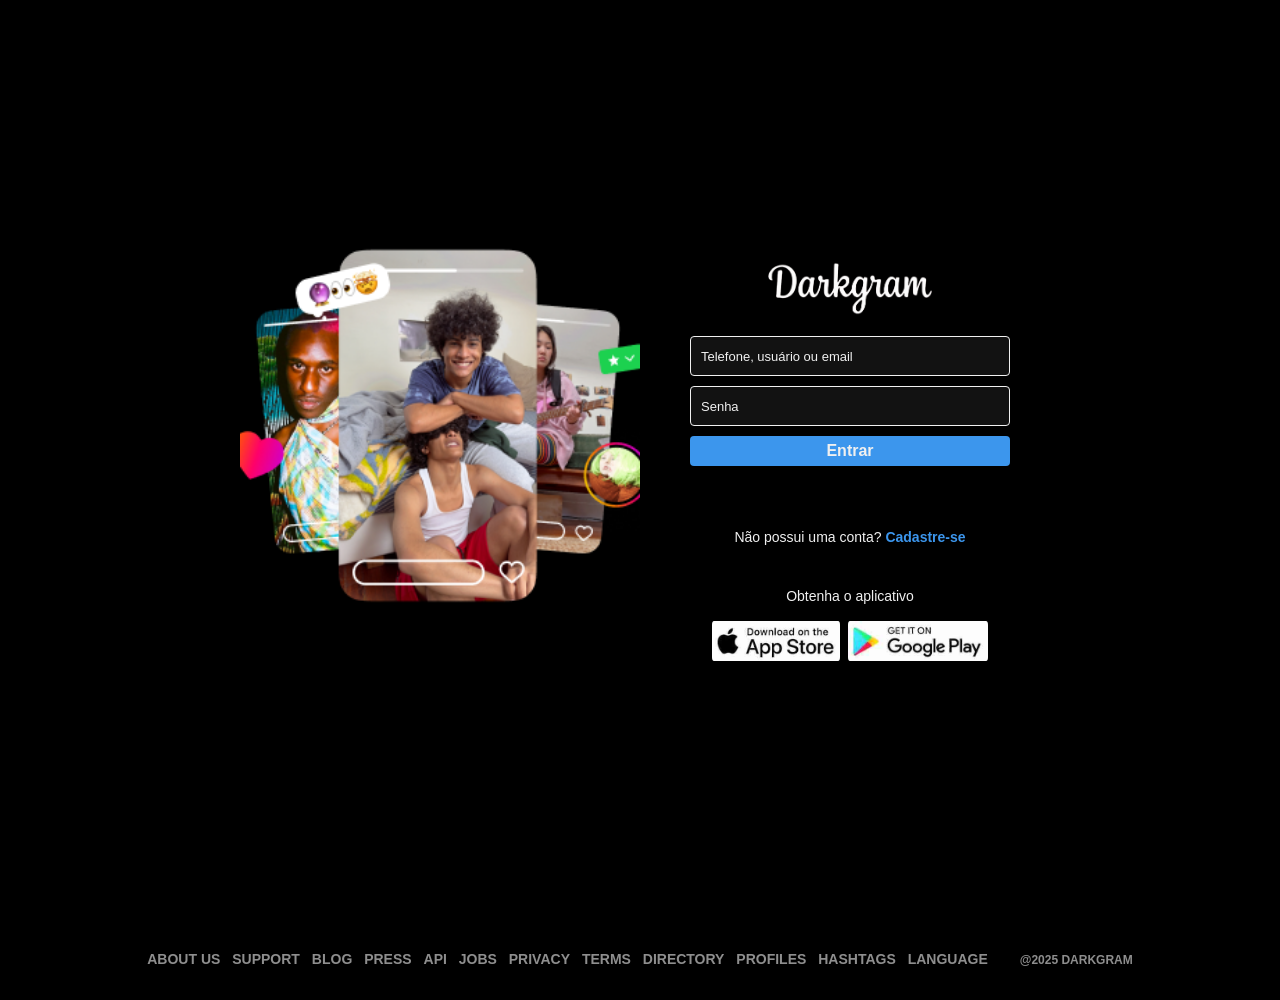
<file: index.html>
<!DOCTYPE html>
<html lang="pt-br">
<head>
    <meta charset="UTF-8">
    <meta name="viewport" content="width=device-width, initial-scale=1.0">
    <link rel="stylesheet" href="style.css">
    <title>Darkgram</title>
</head>
<body>
    
    <!-- CONTAINER AREA-->
    <div id="wrapper">
        <div id="container">
            <!-- LEFT AREA-->
            <div class="column left">
                <div class="main">
                    
                </div>
            </div>
            <!-- END LEFT AREA-->

            <!-- RIGHT AREA-->
            <div class="column right">
                <div class="login-panel">
                    <div class="logo">
                        <img class="logo-img" src="./assets/darkgram-logo.png" alt="logo do darkgram">
                    </div>
                    <form>
                        <input placeholder="Telefone, usuário ou email" type="text" name="username">
                        <input placeholder="Senha" type="password" name="password">

                        <input type="submit" value="Entrar">
                    </form>
                </div>
                <div class="infobox">
                    <p>Não possui uma conta? <a href="signup.html">Cadastre-se</a></p>
                </div>

                <div class="get-app-panel">
                    Obtenha o aplicativo
                    <div class="app-buttons">
                         <a href="#">
                            <img src="assets/appstore-logo.jpg" alt="Baixe na AppStore">
                        </a>
                        <a href="#">
                            <img src="assets/playstore-logo.jpg" alt="Baixe na GooglePlay">
                        </a>
                    </div>
                   
                </div>
            </div>
            <!-- END RIGHT AREA-->
        </div>
        <!-- FOOTER -->
        <footer>
            <div class="footer-inner">
                <a href="#">ABOUT US</a>
                <a href="#">SUPPORT</a>
                <a href="#">BLOG</a>
                <a href="#">PRESS</a>
                <a href="#">API</a>
                <a href="#">JOBS</a>
                <a href="#">PRIVACY</a>
                <a href="#">TERMS</a>
                <a href="#">DIRECTORY</a>
                <a href="#">PROFILES</a>
                <a href="#">HASHTAGS</a>
                <a href="#">LANGUAGE</a>
                <div class="text-small">
                    @2025 Darkgram
                </div>
            </div>
        </footer>
    </div>
    <!-- END CONTAINER AREA -->

    
</body>
</html>
</file>
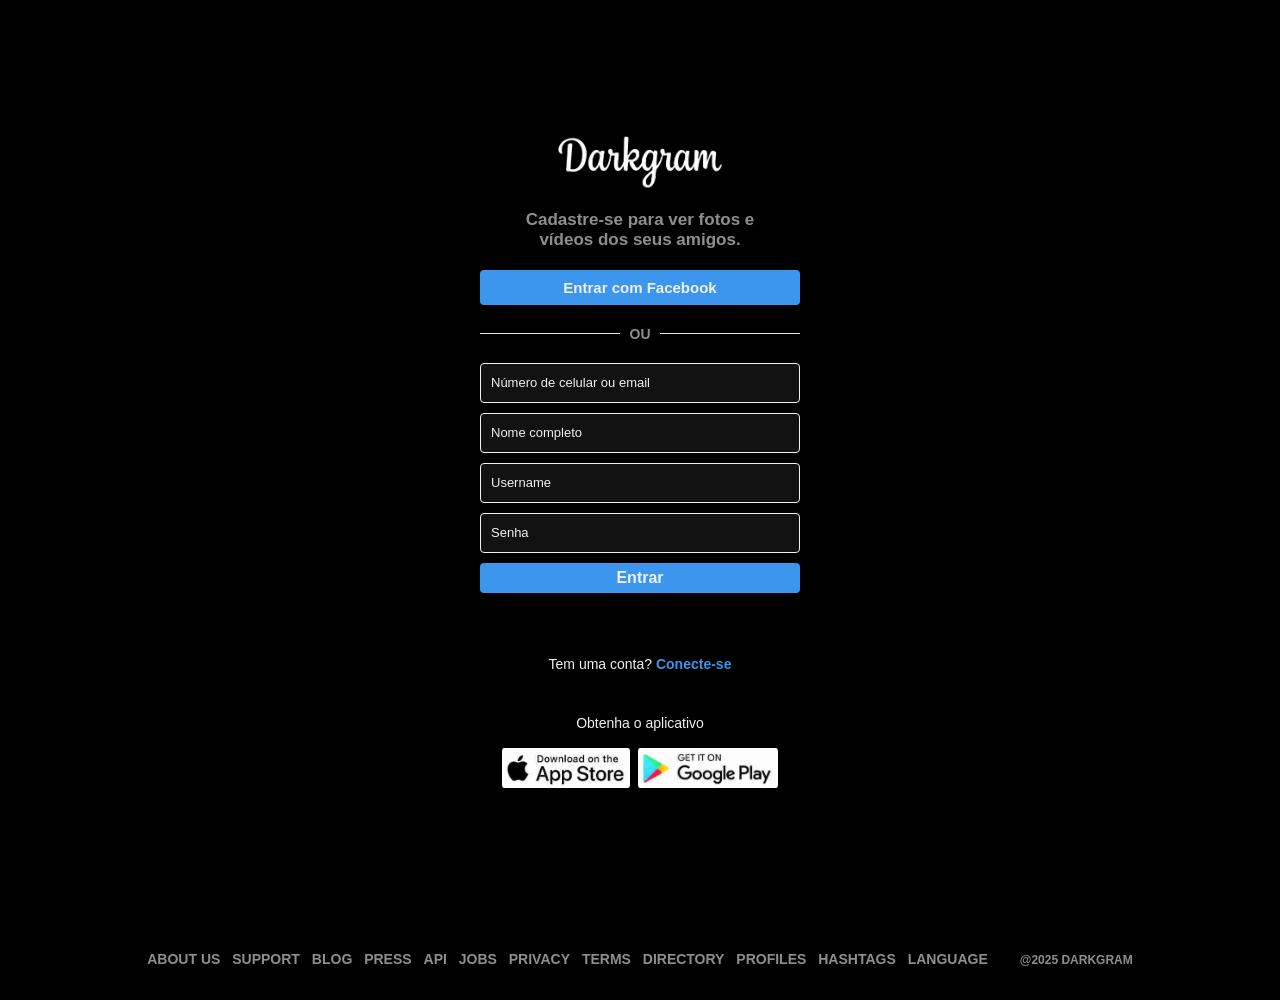
<file: signup.html>
<!DOCTYPE html>
<html lang="pt-br">
<head>
    <meta charset="UTF-8">
    <meta name="viewport" content="width=device-width, initial-scale=1.0">
    <link rel="stylesheet" href="style.css">
    <title>Faça seu cadastro - Darkgram</title>
</head>
<body>
    
    <!-- CONTAINER AREA-->
    <div id="wrapper">
        <div id="container-signup">

            <!-- RIGHT AREA-->
            <div class="column">
                <div class="login-panel">
                    <div class="logo">
                        <img class="logo-img" src="./assets/darkgram-logo.png" alt="logo do darkgram">
                    </div>

                    <div class="message">
                        <span>Cadastre-se para ver fotos e vídeos dos seus amigos.</span>
                    </div>

                    <button class="face-button">
                        Entrar com Facebook
                    </button>

                    <div class="divisor-container">
                        <div class="line"></div>
                        <div class="divisor-tag">OU</div>
                        <div class="line"></div>
                    </div>

                    <form>
                        <input placeholder="Número de celular ou email" type="text" name="email">
                        <input placeholder="Nome completo" type="text" name="name">
                        <input placeholder="Username" type="text" name="username">
                        <input placeholder="Senha" type="password" name="password">

                        <input type="submit" value="Entrar">
                    </form>
                </div>
                <div class="infobox">
                    <p>Tem uma conta? <a href="index.html">Conecte-se</a></p>
                </div>

                <div class="get-app-panel">
                    Obtenha o aplicativo
                    <div class="app-buttons">
                         <a href="#">
                            <img src="assets/appstore-logo.jpg" alt="Baixe na AppStore">
                        </a>
                        <a href="#">
                            <img src="assets/playstore-logo.jpg" alt="Baixe na GooglePlay">
                        </a>
                    </div>
                   
                </div>
            </div>
            <!-- END RIGHT AREA-->
        </div>
        <!-- FOOTER -->
        <footer>
            <div class="footer-inner">
                <a href="#">ABOUT US</a>
                <a href="#">SUPPORT</a>
                <a href="#">BLOG</a>
                <a href="#">PRESS</a>
                <a href="#">API</a>
                <a href="#">JOBS</a>
                <a href="#">PRIVACY</a>
                <a href="#">TERMS</a>
                <a href="#">DIRECTORY</a>
                <a href="#">PROFILES</a>
                <a href="#">HASHTAGS</a>
                <a href="#">LANGUAGE</a>
                <div class="text-small">
                    @2025 Darkgram
                </div>
            </div>
        </footer>
    </div>
    <!-- END CONTAINER AREA -->

    
</body>
</html>
</file>
<file: style.css>
*{
    box-sizing: border-box;
    margin: 0;
    padding: 0;
}

a{
    color: #3c96ed;
    text-decoration: none;
}

body{
    --background: #000000;
    --text: #f0f0f0;
    --inputs: #121212;
    --buttons: #3c96ed;
    --grey: #8e8e8e;

    background: var(--background);
    height: 100%;
    width: 100%;
    margin: 0;
    padding: 0;
    font-family: Arial, Helvetica, sans-serif;
    font-size: 14px;
    line-height: 18px;
}

#wrapper{
    height: 100vh;
}

#container{
    margin: 0 auto;
    min-height: 100%;
    width: 800px;
    display: flex;
    align-items: center;
}

.column{
    flex-grow: 1;
    width: 50%;
}

.left{
    background-image: url("assets/instagram-web-lox-image.png");
    background-size: 450px;
    background-repeat: no-repeat;
    background-position: center;
    height: 600px;
    margin-bottom: 50px;
}

.right{
    padding-left: 20px;
    
}

.login-panel{
    background-color: var(--background);
    border: 1px solid var(--background);
    text-align: center;
    padding: 20px 0;
    
}

.logo-img{
    width: 175px;
        
}

form{
    display: flex;
    flex-direction: column;
    align-items: center;
    justify-content: center;
}

input[type="password"], input[type="text"]{
    background-color: var(--inputs);
    border: 1px solid var(--text);
    height: 40px;
    border-radius: 4px;
    padding: 10px;
    margin-top: 10px;
    font-size: 13px;
    width: 320px;
    color: var(--text);
}

input[type="password"]::placeholder, input[type="text"]::placeholder {
    color: var(--text);
}

input[type="password"]::focus, input[type="text"]::focus{
    outline: 0;
    border: 1px solid #a1a1a1;
}

input[type="submit"]{
    width: 320px;
    margin-top: 10px;
    height: 30px;
    border: 0;
    background-color: var(--buttons);
    border-radius: 4px;
    color: var(--text);
    font-size: 16px;
    font-weight: bold;
    margin-bottom: 10px;
    cursor: pointer;
}

input[type="submit"]:hover{
    background-color: #227ccf;
}

.infobox{
    background-color: var(--background);
    height: 60px;
    border: 1px solid var(--background);
    margin: 10px auto 0;
    display: flex;
    justify-content: center;
    align-items: center;
}

.infobox p{
    color: var(--text);
    user-select: none;
}


.infobox p a{
    font-weight: bold;
    user-select: none;
}

.get-app-panel{
    margin-top: 20px;
    text-align: center;
    color: var(--text);
}

.app-buttons{
    margin-top: 16px;
}

.app-buttons img {
    height: 40px;
    padding: 0 2px;
    border-radius: 4px;
}

footer{
    text-align: center;
    height: 50px;
    margin-top: 50px;
}

footer a{
    color: var(--grey);
    font-weight: bold;
    margin-right: 8px;

}

.footer-inner a:hover{
    color: rgb(218, 213, 213);
}

.text-small{
    font-size: 12px;
    font-weight: bold;
    color: var(--grey);
    padding-left: 20px;
    text-transform: uppercase;
    display: inline-block;
}

/*Signup page */
#container-signup{
    margin: 0 auto;
    min-height: 100%;
    max-width: 400px;
    display: flex;
    align-items: center;
}

.message{
    margin: 10px 70px;

}

.message span{
    text-align: center;
    color: var(--grey);
    font-size: 17px;
    font-weight: bold;
    line-height: 20px;
}

.face-button{
    width: 320px;
    margin: 10px 0;
    height: 35px;
    background-color: var(--buttons);
    color: var(--text);
    border: 0;
    border-radius: 4px;
    font-size: 15px;
    cursor: pointer;
    font-weight: bold;
    
}

.divisor-container{
    display: flex;
    justify-content: center;
    align-items: center;
    margin: 10px 0;
}

.line{
    height: 1px;
    background-color: #e6e6e6;
    width: 35%
}

.divisor-tag{
    color: var(--grey);
    font-weight: bold;
    margin: 0 2.5%;
    user-select: none;
}

/* End signup page */

/* Responsive */
@media (max-width:850px){
    .left{
        display: none;
    }

    #container{
        width: 70%;
    }

    .right{
        padding-left: 0;
    }
}
@media (max-width: 560px){
    #container{
        width: 90%
    }

    #container-signup{
        width: 90%;
    }

    input[type="password"], input[type="text"], input[type="submit"]{
        width: 80%;
    }

    .face-button{
        width: 80%;
    }

    .message{
        margin: 10px 25px;
    }
}
</file>
